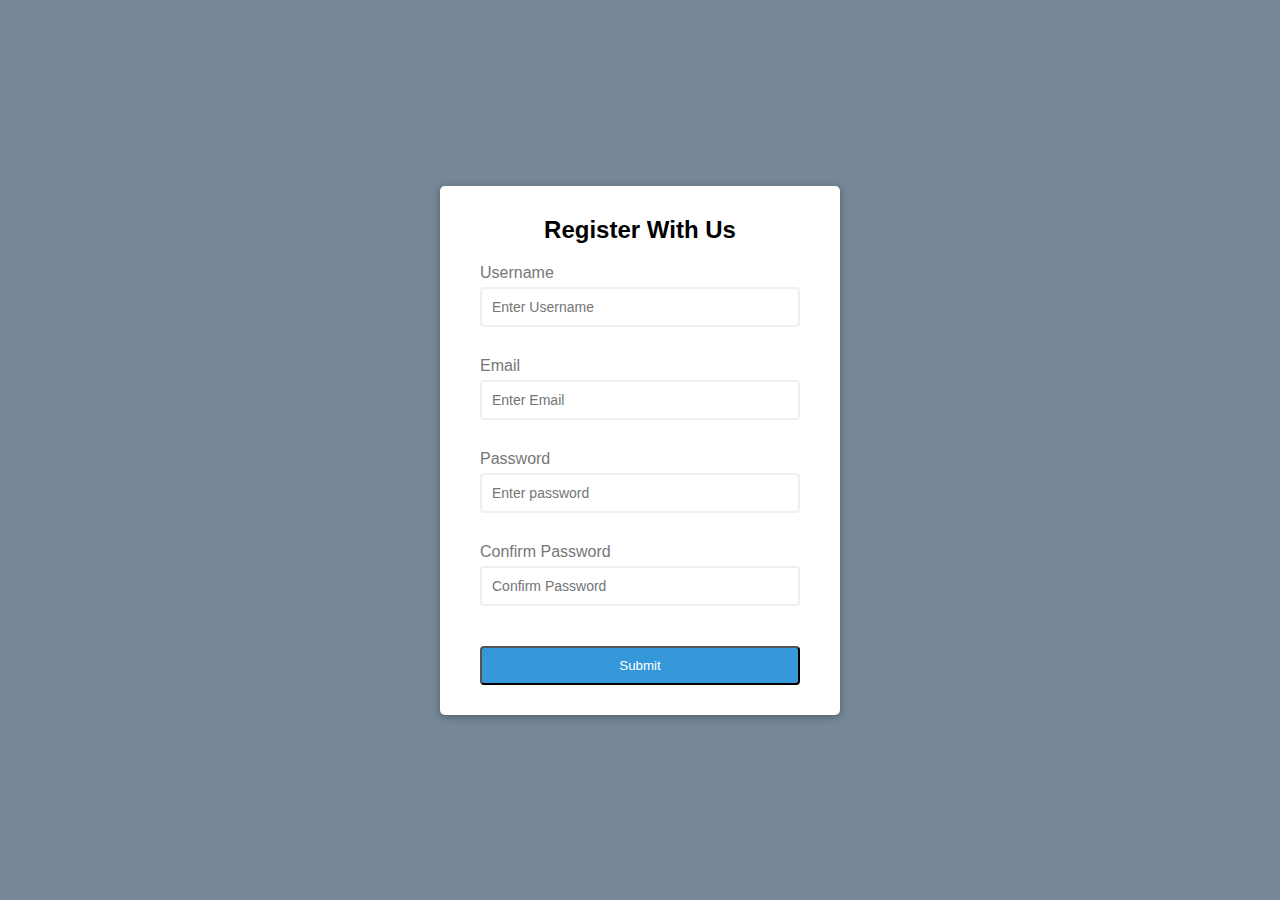
<file: index.html>
<!DOCTYPE html>
<html lang="en">

<head>
    <meta charset="UTF-8">
    <meta name="viewport" content="width=device-width, initial-scale=1.0">
    <meta http-equiv="X-UA-Compatible" content="ie=edge">
    <link rel="stylesheet" href="style.css">
    <title>Form Validator</title>
</head>

<body>
    <div class="container">
        <form id="form" class="form">
            <h2>Register With Us</h2>
            <div class="form-control">
                <label for="username">Username</label>
                <input type="text" id="username" placeholder="Enter Username">
                <small>Error message</small>

            </div>
            <div class="form-control">
                <label for="email">Email</label>
                <input type="email" id="email" placeholder="Enter Email">
                <small>Error message</small>

            </div>
            <div class="form-control">
                <label for="password">Password</label>
                <input type="password" id="password" placeholder="Enter password">
                <small>Error message</small>

            </div>
            <div class="form-control">
                <label for="Password2">Confirm Password</label>
                <input type="password" id="password2" placeholder="Confirm Password">
                <small>Error message</small>
            </div>
            <button type="submit">Submit</button>
        </form>
    </div>
    <script src="script.js"></script>
</body>

</html>
</file>
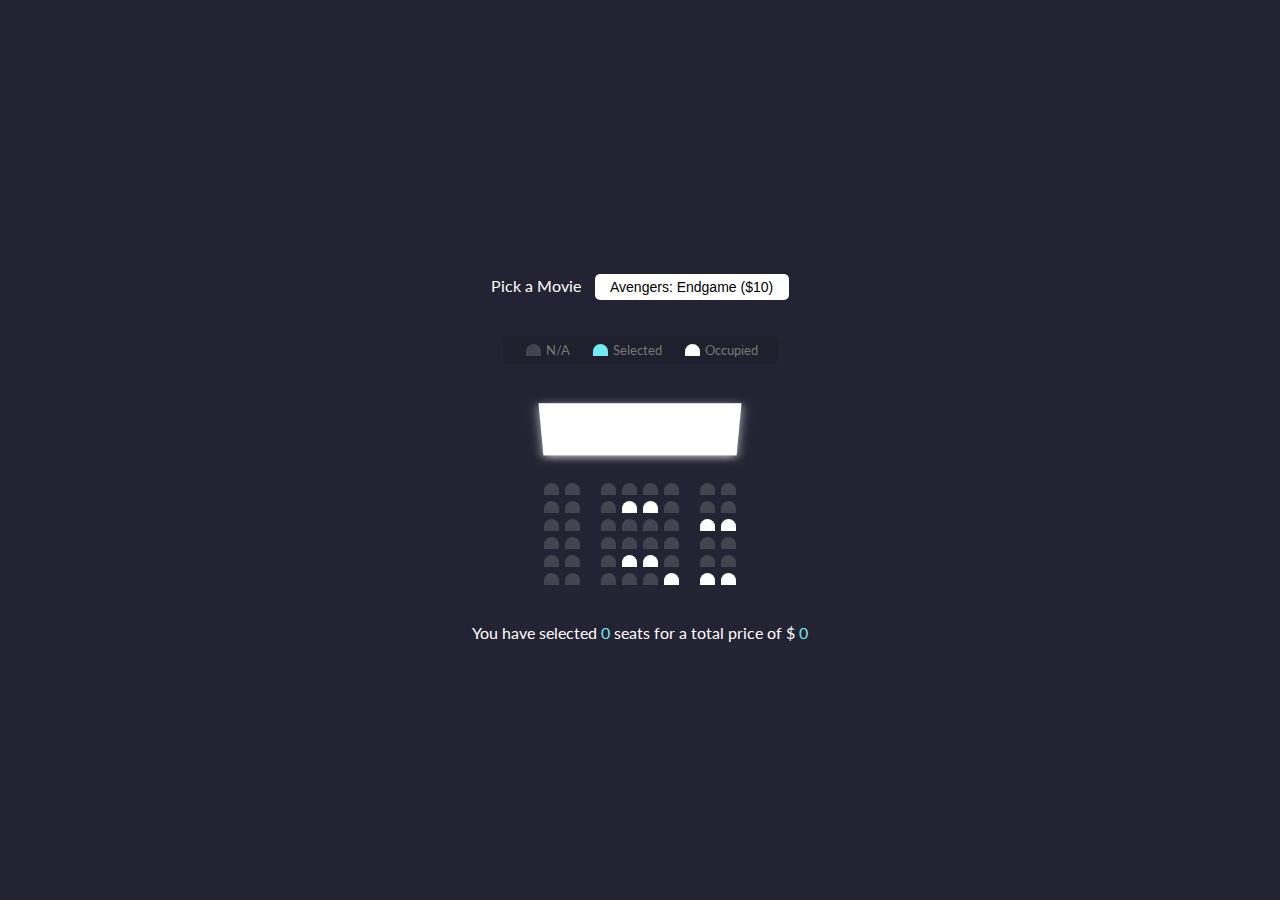
<file: MovieBooking/index.html>
<!DOCTYPE html>
<html lang="en">

<head>
    <meta charset="UTF-8">
    <meta name="viewport" content="width=device-width, initial-scale=1.0">
    <meta http-equiv="X-UA-Compatible" content="ie=edge">
    <link rel="stylesheet" href="style.css">
    <title>Movie Seat Booking</title>
</head>

<body>
    <div class="movie-container">
        <label>Pick a Movie</label>
        <select id="movie">
            <option value="10">Avengers: Endgame ($10)</option>
            <option value="12">Joker ($12)</option>
            <option value="8">Toy Story 4 ($8)</option>
            <option value="9">The Lion King ($9)</option>
        </select>
    </div>

    <ul class="showCase">
        <li>
            <div class="seat">
            </div>
            <small>N/A</small>
        </li>
        <li>
            <div class="seat selected">
            </div>
            <small>Selected</small>
        </li>
        <li>

            <div class="seat occupied">
            </div>
            <small>Occupied</small>
        </li>
    </ul>

    <div class="container">
        <div class="screen"></div>
        <div class="row">
            <div class="seat"></div>
            <div class="seat"></div>
            <div class="seat"></div>
            <div class="seat"></div>
            <div class="seat"></div>
            <div class="seat"></div>
            <div class="seat"></div>
            <div class="seat"></div>
        </div>
        <div class="row">
            <div class="seat"></div>
            <div class="seat"></div>
            <div class="seat"></div>
            <div class="seat occupied"></div>
            <div class="seat occupied"></div>
            <div class="seat"></div>
            <div class="seat"></div>
            <div class="seat"></div>
        </div>
        <div class="row">
            <div class="seat"></div>
            <div class="seat"></div>
            <div class="seat"></div>
            <div class="seat"></div>
            <div class="seat"></div>
            <div class="seat"></div>
            <div class="seat occupied"></div>
            <div class="seat occupied"></div>
        </div>
        <div class="row">
            <div class="seat"></div>
            <div class="seat"></div>
            <div class="seat"></div>
            <div class="seat"></div>
            <div class="seat"></div>
            <div class="seat"></div>
            <div class="seat"></div>
            <div class="seat"></div>
        </div>
        <div class="row">
            <div class="seat"></div>
            <div class="seat"></div>
            <div class="seat"></div>
            <div class="seat occupied"></div>
            <div class="seat occupied"></div>
            <div class="seat"></div>
            <div class="seat"></div>
            <div class="seat"></div>
        </div>
        <div class="row">
            <div class="seat"></div>
            <div class="seat"></div>
            <div class="seat"></div>
            <div class="seat"></div>
            <div class="seat"></div>
            <div class="seat occupied "></div>
            <div class="seat occupied "></div>
            <div class="seat occupied "></div>
        </div>
    </div>
    <p class="text">You have selected <span id="count"> 0 </span> seats for a total price of $ <span id="total"> 0
        </span>
    </p>
    <script src="script.js">
    </script>
</body>

</html>
</file>
<file: style.css>
@import url('https://fonts.googleapis.com/css?family=Open+Sans&display=swap');

:root {
  --success-color: #2ecc71;
  --error-color: red;
}

* {
  box-sizing: border-box;
}

body {
  background-color: #768899;
  font-family: 'open-sans', sans-serif;
  display: flex;
  align-items: center;
  justify-content: center;
  min-height: 100vh;
  margin: 0;
}
.container {
  background-color: #fff;
  border-radius: 5px;
  box-shadow: 0 2px 10px rgba(0, 0, 0, 0.3);
  width: 400px;
}
h2 {
  text-align: center;
  margin: 0 0 20px;
}
.form {
  padding: 30px 40px;
}
.form-control {
  margin-bottom: 10px;
  padding-bottom: 20px;
  position: relative;
}
.form-control label {
  color: #777;
  display: block;
  margin-bottom: 5px;
}
.form-control input {
  border: 2px solid #f0f0f0;
  border-radius: 4px;
  display: block;
  width: 100%;
  padding: 10px;
  font-size: 14px;
}
.form-control input:focus {
  outline: 0;
  border-color: #777;
}
.form-control.success input {
  border-color: var(--success-color);
}
.form-control.error input {
  border-color: var(--error-color);
}
.form-control small {
  color: var(--error-color);
  position: absolute;
  bottom: 0;
  left: 0;
  visibility: hidden;
}

.form-control.error small {
  visibility: visible;
}

.form button {
  cursor: pointer;
  background-color: #3498db;
  border-radius: 4px;
  color: #fff;
  display: block;
  padding: 10px;
  margin-top: 20px;
  width: 100%;
}
</file>
<file: MovieBooking/style.css>
@import url('https://fonts.googleapis.com/css?family=Lato&display=swap');

* {
  box-sizing: border-box;
}
body {
  background-color: #242333;
  color: #fff;
  display: flex;
  flex-direction: column;
  align-items: center;
  justify-content: center;
  height: 100vh;
  font-family: 'lato', sans-serif;
  margin: 0;
}

.container {
  perspective: 1000px;
  margin-bottom: 30px;
}

.movie-container {
  margin: 20px 0;
}

.movie-container select {
  background-color: #fff;
  border: 0;
  border-radius: 5px;
  margin-left: 10px;
  font-size: 14px;
  padding: 5px 15px 5px 15px;
  -moz-appearance: none;
  -webkit-appearance: none;
  appearance: none;
}

.seat {
  background-color: #444451;
  height: 12px;
  width: 15px;
  margin: 3px;
  border-top-left-radius: 10px;
  border-top-right-radius: 10px;
}

.seat.selected {
  background-color: #6feaf6;
}

.seat.occupied {
  background-color: #fff;
}

.seat:nth-of-type(2) {
  margin-right: 18px;
}

.seat:nth-last-of-type(3) {
  margin-right: 18px;
}

.seat:not(.occupied):hover {
  cursor: pointer;
  transform: scale(1.2);
}
.showcase .seat:not(.occupied) :hover {
  cursor: pointer;
  transform: scale(1);
}

.showCase {
  background-color: rgba(0, 0, 0, 0.1);
  padding: 5px 10px;
  border-radius: 5px;
  color: #777;
  list-style-type: none;
  display: flex;
  justify-content: space-between;
}
.showCase li {
  display: flex;
  align-items: center;
  justify-content: center;
  margin: 0 10px;
}
.showCase li small {
  margin-left: 2px;
}

.screen {
  background-color: #fff;
  height: 70px;
  width: 100%;
  margin: 15px 0;
  transform: rotateX(-45deg);
  box-shadow: 0 3px 10px rgba(255, 255, 255, 0.7);
}

.row {
  display: flex;
}

p.text {
  margin: 5px 0;
}

p.text span {
  color: #6feaf6;
}
</file>
